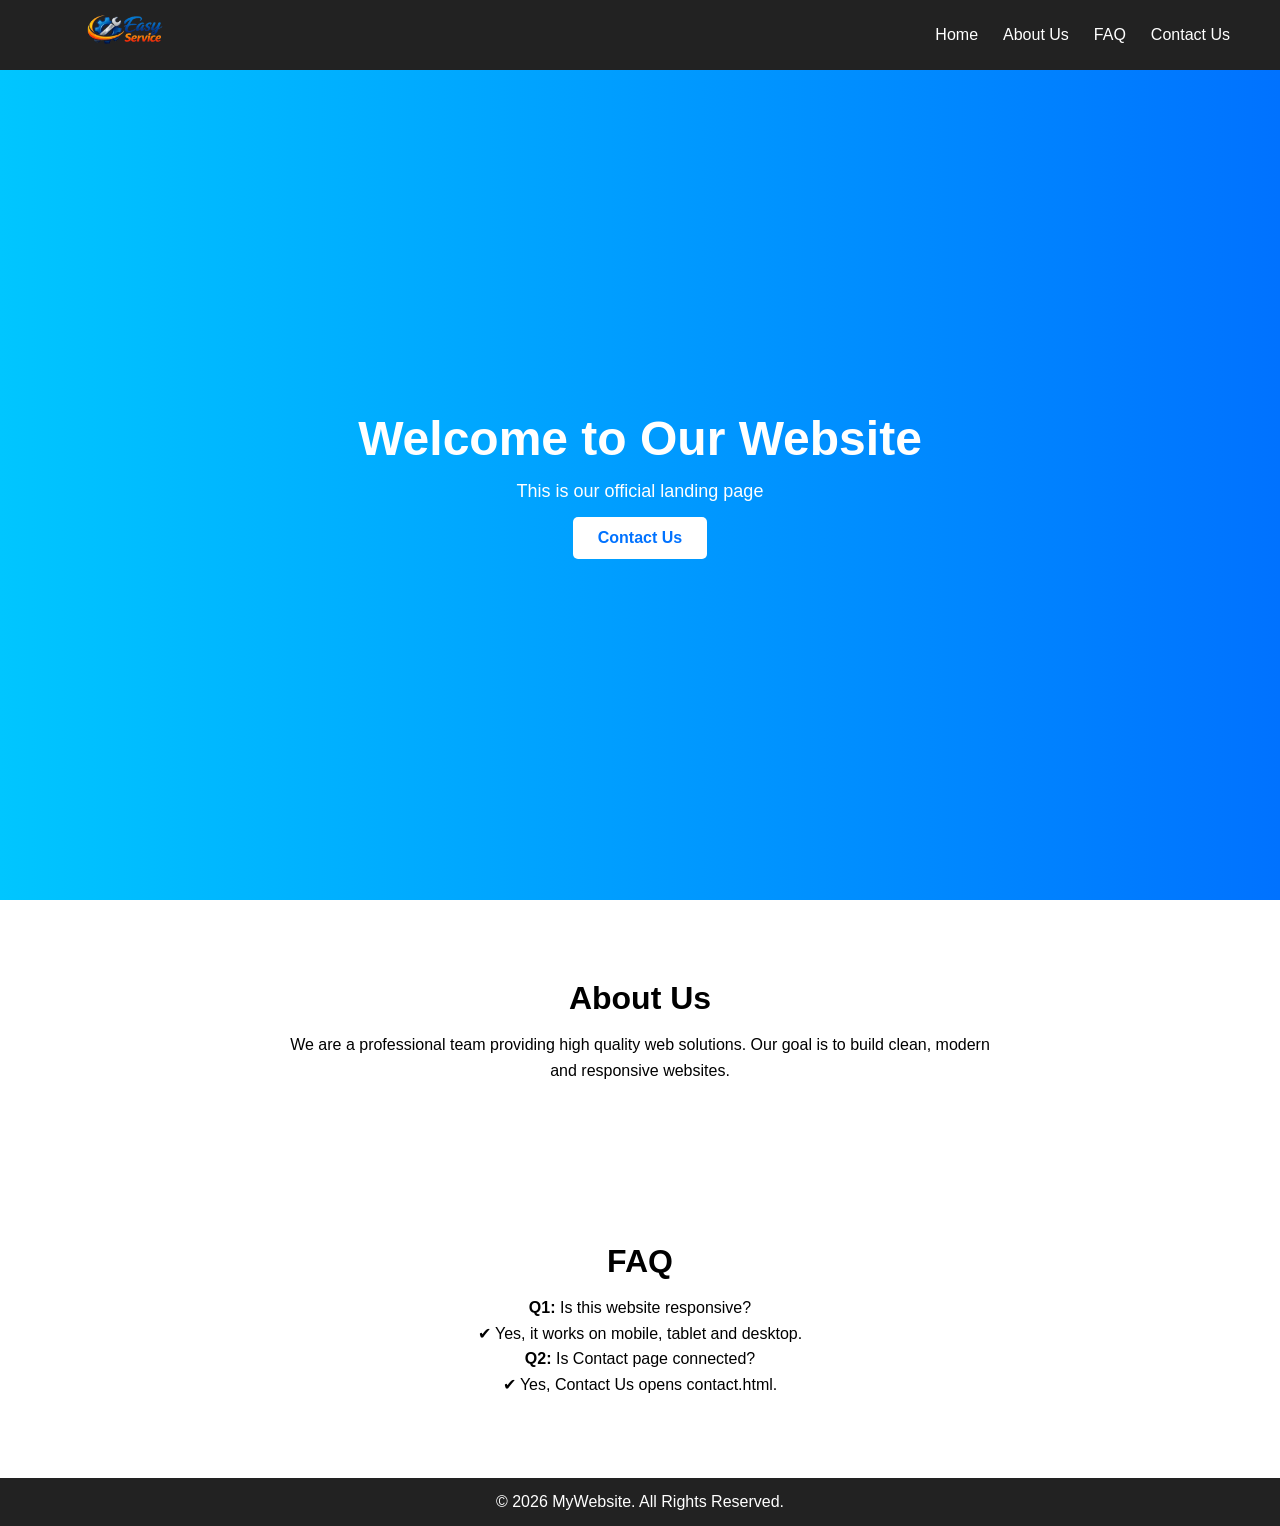
<file: src/main/resources/static/index.html>
<!DOCTYPE html>
<html lang="en">
<head>
    <meta charset="UTF-8">
    <title>Landing Page</title>
    <link rel="stylesheet" href="style.css">
</head>
<body>

<nav class="navbar">
    <div class="logo"><img src="easy-service.png" alt="Easy Service Logo"></div>
    <ul class="nav-links">
        <li><a href="#home">Home</a></li>
        <li><a href="#about">About Us</a></li>
        <li><a href="#faq">FAQ</a></li>
        <li><a href="contact.html">Contact Us</a></li>
    </ul>
</nav>

<section class="hero" id="home">
    <div class="hero-content">
        <h1>Welcome to Our Website</h1>
        <p>This is our official landing page</p>
        <a href="contact.html" class="btn">Contact Us</a>
    </div>
</section>

<section class="section" id="about">
    <h2>About Us</h2>
    <p>
        We are a professional team providing high quality web solutions.
        Our goal is to build clean, modern and responsive websites.
    </p>
</section>

<section class="section" id="faq">
    <h2>FAQ</h2>
    <p><strong>Q1:</strong> Is this website responsive?</p>
    <p>✔ Yes, it works on mobile, tablet and desktop.</p>

    <p><strong>Q2:</strong> Is Contact page connected?</p>
    <p>✔ Yes, Contact Us opens <code>contact.html</code>.</p>
</section>

<footer>
    <p>© 2026 MyWebsite. All Rights Reserved.</p>
</footer>

</body>
</html>
</file>
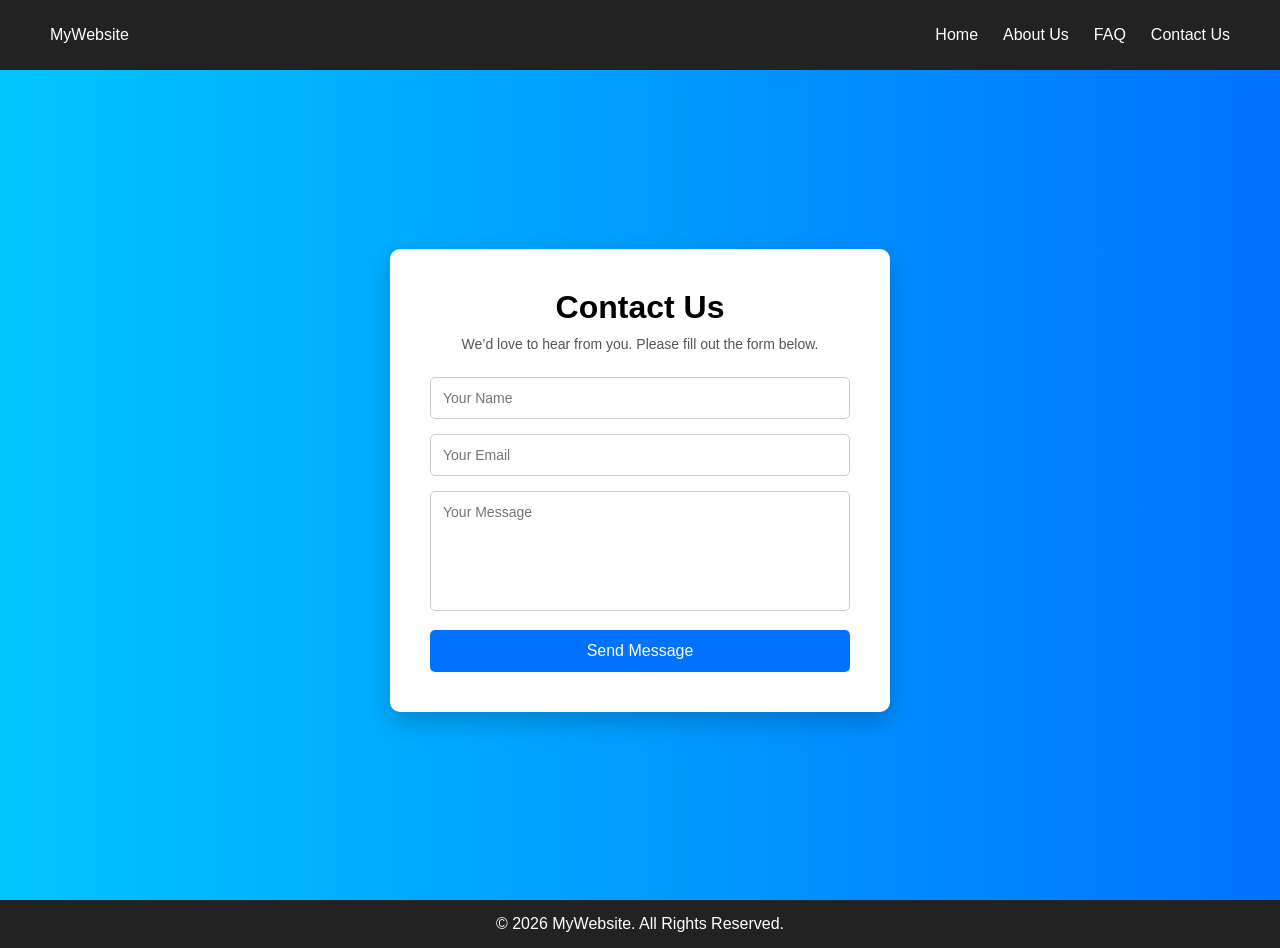
<file: src/main/resources/static/contact.html>
<!DOCTYPE html>
<html lang="en">
<head>
    <meta charset="UTF-8">
    <title>Contact Us</title>
    <link rel="stylesheet" href="style.css">
</head>
<body>

<nav class="navbar">
    <div class="logo">MyWebsite</div>
    <ul class="nav-links">
        <li><a href="index.html">Home</a></li>
        <li><a href="index.html#about">About Us</a></li>
        <li><a href="index.html#faq">FAQ</a></li>
        <li><a href="contact.html">Contact Us</a></li>
    </ul>
</nav>

<section class="contact-section">
    <div class="contact-container">
        <h1>Contact Us</h1>
        <p>We’d love to hear from you. Please fill out the form below.</p>

        <div id="successMsg" style="display:none; color:green; margin-bottom:15px;">
            ✅ Message sent successfully!
        </div>

        <form id="contactForm" class="contact-form">
            <input type="text" id="name" placeholder="Your Name" required>
            <input type="email" id="email" placeholder="Your Email" required>
            <textarea id="message" placeholder="Your Message" required></textarea>
            <button type="submit">Send Message</button>
        </form>
    </div>
</section>

<footer>
    <p>© 2026 MyWebsite. All Rights Reserved.</p>
</footer>

<script>
    document.getElementById("contactForm").addEventListener("submit", function(e) {
        e.preventDefault();

        const data = {
            name: document.getElementById("name").value,
            email: document.getElementById("email").value,
            message: document.getElementById("message").value
        };

        fetch("http://localhost:8080/submit", {
            method: "POST",
            headers: {
                "Content-Type": "application/json"
            },
            body: JSON.stringify(data)
        })
            .then(response => response.json())
            .then(result => {
                document.getElementById("successMsg").style.display = "block";
                document.getElementById("contactForm").reset();
            })
            .catch(error => {
                alert("Error saving data");
            });
    });
</script>

</body>
</html>
</file>
<file: src/main/resources/static/style.css>
* {
    margin: 0;
    padding: 0;
    box-sizing: border-box;
    font-family: Arial, sans-serif;
}


.navbar {
    width:100%;
    height: 70px;
    background: #222;
    color: white;
    display: flex;
    align-items: center;
    justify-content: space-between;
    padding: 0 50px;
    position: fixed;
    top: 0;
    z-index: 1000;
}

.logo img {
    height:120px;   /* logo height */
    width: auto;    /* aspect ratio maintain */
}


.nav-links {
    list-style: none;
    display: flex;
}

.nav-links li {
    margin-left: 25px;
}

.nav-links a {
    color: white;
    text-decoration: none;
    font-size: 16px;
}

.nav-links a:hover {
    color: #00c6ff;
}


.hero {
    height: 100vh;
    background: linear-gradient(to right, #00c6ff, #0072ff);
    display: flex;
    align-items: center;
    justify-content: center;
    text-align: center;
    padding-top: 70px;
}

.hero-content h1 {
    font-size: 48px;
    color: white;
}

.hero-content p {
    font-size: 18px;
    color: white;
    margin: 15px 0;
}

.btn {
    display: inline-block;
    padding: 12px 25px;
    background: white;
    color: #0072ff;
    text-decoration: none;
    border-radius: 5px;
    font-weight: bold;
}

.btn:hover {
    background: #f1f1f1;
}


.section {
    padding: 80px 60px;
    text-align: center;
}

.section h2 {
    font-size: 32px;
    margin-bottom: 15px;
}

.section p {
    font-size: 16px;
    max-width: 700px;
    margin: auto;
    line-height: 1.6;
}


footer {
    background: #222;
    color: white;
    text-align: center;
    padding: 15px;
}

.contact-section {
    min-height: 100vh;
    background: linear-gradient(to right, #00c6ff, #0072ff);
    display: flex;
    align-items: center;
    justify-content: center;
    padding: 100px 20px 40px;
}

.contact-container {
    background: white;
    max-width: 500px;
    width: 100%;
    padding: 40px;
    border-radius: 10px;
    text-align: center;
    box-shadow: 0 10px 25px rgba(0,0,0,0.2);
}

.contact-container h1 {
    margin-bottom: 10px;
    font-size: 32px;
}

.contact-container p {
    font-size: 14px;
    margin-bottom: 25px;
    color: #555;
}

.contact-form input,
.contact-form textarea {
    width: 100%;
    padding: 12px;
    margin-bottom: 15px;
    border-radius: 5px;
    border: 1px solid #ccc;
    font-size: 14px;
}

.contact-form textarea {
    resize: none;
    height: 120px;
}

.contact-form button {
    width: 100%;
    padding: 12px;
    background: #0072ff;
    border: none;
    color: white;
    font-size: 16px;
    border-radius: 5px;
    cursor: pointer;
}

.contact-form button:hover {
    background: #005ad5;
}


@media (max-width: 600px) {
    .contact-container {
        padding: 25px;
    }

    .contact-container h1 {
        font-size: 26px;
    }
}
</file>
